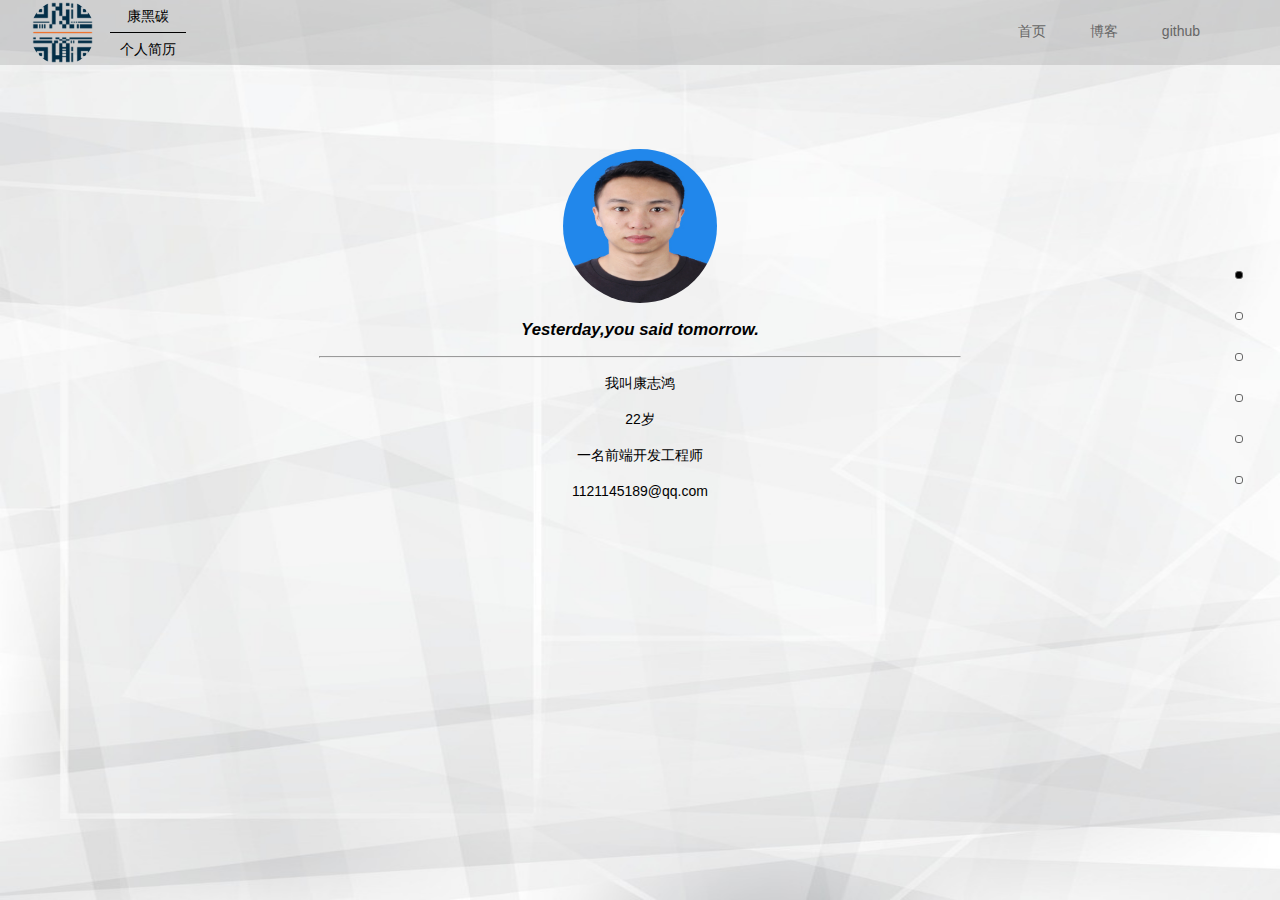
<file: index.html>
<!DOCTYPE html>
<html>

<head>
    <meta charset="utf-8">
    <meta name="viewport" content="width=device-width, initial-scale=1.0">
    <title>hello world</title>
    <link rel="stylesheet" type="text/css" href="css/index.css">
</head>

<body>
    <div class="wrapper">
        <!--网站头部-->
        <header class="header">
            <!--左部的个人信息-->
            <div class="author">
                <div class="author-logo">
                    <img src="img/resume_logo.png">
                </div>
                <div class="author-info">
                    <p class="author-name">康黑碳</p>
                    <hr/>
                    <p>个人简历</p>
                </div>
            </div>
            <!--右部的导航栏-->
            <nav class="header-nav">
                <ul class="nav-list">
                    <li><a href="#">首页</a></li>
                    <li><a href="http://blog.csdn.net/u013994112" target="_blank">博客</a></li>
                    <li><a href="https://github.com/iamzuijiasunyou" target="_blank">github</a></li>
                    <!--  <li><a href="#">关于</a></li> -->
                </ul>
            </nav>
        </header>
        <!--右边中部的滚动栏-->
        <aside class="aside-scroll" id="pageNav">
            <ul>
                <li>
                    <a href="#page1" title="首页" class="active"></a>
                </li>
                <li>
                    <a href="#page2" title="关于我"></a>
                </li>
                <li>
                    <a href="#page3" title="专业技能"></a>
                </li>
                <li>
                    <a href="#page4" title="我的经历"></a>
                </li>
                <li>
                    <a href="#page5" title="我的作品"></a>
                </li>
                <li>
                    <a href="#page6" title="联系我"></a>
                </li>
            </ul>
        </aside>
        <!--内容区域-->
        <div class="fullpage" id="fullPage">
            <div class="page-wrapper" id="pageWrapper">
                <!--第一页-->
                <article class="page index" name="page1">
                    <div class="my-photo">
                        <img src="img/user_image.jpg" class="front">
                        <img src="img/user_image2.jpg" class="back">
                    </div>
                    <h2 class="moto">yesterday,you said tomorrow.</h2>
                    <hr>
                    <p>我叫康志鸿</p>
                    <p>22岁</p>
                    <p>一名前端开发工程师</p>
                    <p>1121145189@qq.com</p>
                </article>
                <!--第二页-->
                <article class="page about-me" name="page2">
                    <!--头部-->
                    <header class="page-header">
                        <h3 class="title">关于我</h3>
                        <hr />
                        <h4 class="title-eng">ABOUT ME</h4>
                    </header>

                    <!--信息部分-->
                    <section class="my-info">
                        <div class="info-item">
                            <div class="item-logo">
                                <img src="img/education.png">
                            </div>
                            <div class="item-text">
                                <p class="item-text-key">学历</p>
                                <p class="item-text-value">本科</p>
                            </div>
                        </div>
                        <div class="info-item">
                            <div class="item-logo">
                                <img src="img/age.png">
                            </div>
                            <div class="item-text">
                                <p class="item-text-key">年龄</p>
                                <p class="item-text-value">22岁</p>
                            </div>
                        </div>
                        <div class="info-item">
                            <div class="item-logo">
                                <img src="img/coordinate.png">
                            </div>
                            <div class="item-text">
                                <p class="item-text-key">坐标</p>
                                <p class="item-text-value">广州</p>
                            </div>
                        </div>
                        <div class="info-item">
                            <div class="item-logo">
                                <img src="img/status.png">
                            </div>
                            <div class="item-text">
                                <p class="item-text-key">状态</p>
                                <p class="item-text-value">待业</p>
                            </div>
                        </div>
                    </section>
                    <section class="self-description">
                        <p>2016年毕业于重庆理工大学软件工程专业</p>
                        <p>一名进击的前端菜鸟</p>
                        <p>熟悉HTML5、CSS3和原生JavaScript</p>
                        <p>目前正在学习ES6和各种框架</p>
                    </section>
                </article>
                <!--第三页-->
                <article class="page ability" name="page3">
                    <header class="page-header">
                        <h3 class="title">
                    专业技能
                </h3>
                        <hr>
                        <h4 class="title-eng">
                    SKILL
                </h4>
                    </header>

                    <p class="ablity-moto">
                        前端的学习持之以恒，入门容易但是精通却很难。JavaScript的灵活赋予了它无穷的生机，也让它饱受诟病。但或许这就是语言的魅力所在。
                    </p>
                    <!--技能介绍区域-->
                    <section class="ability-list">
                        <div class="ability-item">
                            <div class="ability-name">
                                <img src="img/html.png">
                                <p>HTML</p>
                                <span class="arrow"></span>
                            </div>
                            <div class="ability-level">
                                <ul>
                                    <li>深刻理解W3C标准</li>
                                    <li>熟练且合理的运用HTML标签</li>
                                    <li>熟悉掌握HTML5新特性</li>
                                </ul>
                            </div>
                        </div>
                        <div class="ability-item">
                            <div class="ability-name">
                                <img src="img/css.png">
                                <p>CSS</p>
                                <span class="arrow"></span>
                            </div>
                            <div class="ability-level">
                                <ul>
                                    <li>熟练运用CSS和CSS3属性</li>
                                    <li>了解常见的兼容方案</li>
                                    <li>掌握预编译Sass</li>
                                </ul>
                            </div>
                        </div>
                        <div class="ability-item">
                            <div class="ability-name">
                                <img src="img/js.png">
                                <p>JavaScript</p>
                                <span class="arrow"></span>
                            </div>
                            <div class="ability-level">
                                <ul>
                                    <li>熟练使用原生js进行开发</li>
                                    <li>掌握jQuery</li>
                                    <li>注重的代码优雅与重构</li>
                                    <li>正在学习ES6及框架</li>
                                </ul>
                            </div>
                        </div>
                    </section>
                </article>
                <!--第四页 我的工作经历-->
                <article class="page my-career" name="page4">
                    <header class="page-header">
                        <h3 class="title">
                    我的经历
                </h3>
                        <hr />
                        <h4 class="title-eng">
                    experience
                </h4>
                    </header>
                    <p class="experience-start">2015年9月开始自学web前端开发</p>
                    <!--轮播区域-->
                    <section>
                        <div class="carousel" id="carousel">
                            <!--前后按钮-->
                            <div class="carousel-prev-next" id="prevNext">
                                <div class="carousel-prev">
                                    <a href="javascript:void(0)" data-op="prev"></a>
                                </div>
                                <div class="carousel-next">
                                    <a href="javascript:void(0)" data-op="next"></a>
                                </div>
                            </div>
                            <!--轮播图展示区-->
                            <div class="item-wrapper" id="carouselItemWrapper">
                                <!--轮播图内容项 carousel-item -->
                                <div class="carousel-item career">
                                    <div class="career-item">
                                        <h3 class="company-name">广州市华软科技有限公司</h3>
                                        <p class="career-time">2016年7月-2016年11月</p>
                                        <ul class="career-thing">
                                            <li>华软开发部(实习并转正)</li>
                                            <li>实习期间负责项目的二次开发和功能完善</li>
                                            <li>转正后负责"顺德职业技术学院社会组织实训管理平台"考试模块的实现</li>
                                        </ul>
                                    </div>
                                </div>
                                <div class="carousel-item career">
                                    <div class="career-item">
                                        <h3 class="company-name">下一家公司？？</h3>
                                        <p class="career-time">2016年12月-？</p>
                                        <ul class="career-thing">
                                            <li>希望能快点找到下一家公司</li>
                                            <li>工资要求不高，5K以上就行</li>
                                            <li>只希望公司氛围好，可以和公司共同成长</li>
                                        </ul>
                                    </div>
                                </div>
                            </div>
                        </div>
                    </section>
                    <!--轮播图导航区域-->
                    <div class="carousel-nav" id="carouselNav">
                        <hr class="cross-line" />
                        <a href="#job1" title="第一份工作"></a>
                        <a href="#job2" title="第二份工作？"></a>
                        <!--       <a href="#job3" title="第三份工作？"></a> -->
                    </div>
                </article>
                <!--第五页 我的作品-->
                <article class="page my-demo" name="page5">
                    <header class="page-header">
                        <h3 class="title">
                    我的作品
                </h3>
                        <hr />
                        <h4 class="title-eng">
                    DEMO
                </h4>
                    </header>
                    <!--作品展示区域-->
                    <section class="demo-list">
                        <div class="demo">
                            <h3 class="demo-name">汇富鹏祥公司网站</h3>
                            <div class="demo-link">
                                <span class="demo-link-icon"></span>
                            </div>
                            <div class="demo-covers">
                                <a href="http://iamzuijiasunyou.github.io/" target="_blank">
                                    <img src="img/demo_cover1.jpg">
                                </a>
                            </div>
                        </div>
                        <div class="demo">
                            <h3 class="demo-name">您正在阅读的个人简历</h3>
                            <div class="demo-link">
                                <span class="demo-link-icon"></span>
                            </div>
                            <div class="demo-covers">
                                <a href="javascript:void(0)">
                                    <img src="img/demo_cover2.jpg">
                                </a>
                            </div>
                        </div>
                        <div class="demo">
                            <h3 class="demo-name">百度前端技术学院任务</h3>
                            <div class="demo-link">
                                <span class="demo-link-icon"></span>
                            </div>
                            <div class="demo-covers">
                                <a href="https://github.com/iamzuijiasunyou/ife">
                                    <img src="img/demo_cover3.jpg">
                                </a>
                            </div>
                        </div>
                    </section>
                </article>
                <!--第六页 学习经历与规划-->
                <article class="page study-plan" name="page6">
                    <header class="page-header">
                        <h3 class="title">
                    我的学习和规划
                </h3>
                        <hr />
                        <h4 class="title-eng">
                    study&plan
                </h4>
                    </header>
                    <div class="sp-wrapper" id="sp_wrapper">
                        <nav class="sp-nav" id="sp_nav">
                            <div class="study-list">
                                <h3>学习教材</h3>
                                <ul id="book_list">
                                    <li><a href="javascript:void(0)" data-bid="6038371">DOM编程艺术</a></li>
                                    <li><a href="javascript:void(0)" data-bid="2308234">CSS权威指南</a></li>
                                    <li><a href="javascript:void(0)" data-bid="10546125">JavaScript高级程序设计</a></li>
                                    <li><a href="javascript:void(0)" data-bid="2228378">JavaScript权威指南</a></li>
                                    <li><a href="javascript:void(0)" data-bid="10792216">锋利的jQuery</a></li>
                                    <li><a href="javascript:void(0)" data-bid="3590768">javascript语言精髓</a></li>
                                </ul>
                            </div>
                            <div class="plan-list">
                                <h3>前进方向</h3>
                                <ul>
                                    <li><a href="javascript:void(0)" data-bid="">CSS3</a></li>
                                    <li><a href="javascript:void(0)" data-bid="">ES6</a></li>
                                    <li><a href="javascript:void(0)" data-bid="">框架学习</a></li>
                                    <li><a href="javascript:void(0)" data-bid="">自动化工具</a></li>
                                </ul>
                            </div>
                            <div class="toggle-sh show" id="sidebar_b">
                            </div>
                        </nav>
                        <div id="sp_info_wrapper">
                        </div>
                        <script type="text/template" id="book_temp">
                            <section class="sp-info" id="sp_info">
                                <p class="tips">data from douban</p>
                                <header>
                                    <h2>{title}</h2>
                                </header>
                                <div class="book-info">
                                    <div class="book-img">
                                        <img src="{image}">
                                    </div>
                                    <div class="info-item">
                                        <ul>
                                            <li>
                                                <span>作者：</span>
                                                <span>{author}</span>
                                            </li>
                                            <li>
                                                <span>出版社：</span>
                                                <span>{publisher}</span>
                                            </li>
                                            <li>
                                                <span>译者：</span>
                                                <span>{translator}</span>
                                            </li>
                                            <li>
                                                <span>出版年：</span>
                                                <span>{pubdate}</span>
                                            </li>
                                            <li>
                                                <span>页数：</span>
                                                <span>{pages}</span>
                                            </li>
                                            <li>
                                                <span>定价：</span>
                                                <span>{price}</span>
                                            </li>
                                            <li>
                                                <span>装帧：</span>
                                                <span>{binding}</span>
                                            </li>
                                            <li>
                                                <span>ISBN：</span>
                                                <span>{isbn13}</span>
                                            </li>
                                        </ul>
                                    </div>
                                </div>
                                <div class="summary">简介：{summary}</div>
                            </section>
                        </script>
                </article>
                </div>
            </div>
        </div>
    </div>
    <script src="js/pagejs/page.js"></script>
    <script src="js/carouseljs/carousel.js"></script>
    <script src="js/ajaxjs/Ajax.js"></script>
    <script src="js/tempjs/temp.js"></script>
    <script src="js/index.js"></script>
</body>

</html>
</file>
<file: css/index.css>
@charset "UTF-8";
html,
body {
  height: 100%; }

body {
  font: 14px/1.5 'Helvetica Neue', Helvetica, Arial, sans-serif; }

.wrapper {
  position: relative;
  margin: 0 auto;
  width: 100%;
  height: 100%;
  background: url(../img/bg.jpg) no-repeat center;
  background-size: 100% 100%; }

body,
div,
ul,
ol,
p,
hr {
  margin: 0;
  padding: 0; }

body {
  font-size: 14px; }

a {
  text-decoration: none;
  color: #000; }

/*头部样式*/
.header {
  position: absolute;
  top: 0;
  right: 0;
  left: 0;
  height: 65px;
  background: rgba(153, 153, 153, 0.3);
  overflow: hidden;
  z-index: 1000; }

/*头部左边个人信息区域*/
.author {
  float: left;
  margin-left: 30px; }

.author-logo {
  float: left;
  font-size: 0; }

.author-logo img {
  width: 65px;
  height: 65px;
  border-radius: 50%; }

.author-info {
  float: left;
  margin-left: 15px;
  line-height: 32px;
  text-align: center; }

.author-info p {
  padding: 0 10px; }

.author-info hr {
  border: 0;
  border-top: 1px solid #000; }

/*右边导航区域*/
.header-nav {
  float: right;
  margin-right: 60px; }

.nav-list {
  list-style: none; }

.nav-list li {
  display: inline-block; }

.nav-list li a {
  display: inline-block;
  box-sizing: border-box;
  padding: 0 20px;
  line-height: 63px;
  color: #666; }

.nav-list li a:hover {
  border-bottom: 2px solid #1FAEFF;
  color: #000; }

.aside-scroll {
  position: absolute;
  top: 254px;
  bottom: 0;
  right: 0;
  width: 60px;
  z-index: 1000; }

.aside-scroll ul {
  list-style: none; }

.aside-scroll ul li {
  padding: 10px 0; }

.aside-scroll ul a {
  display: inline-block;
  width: 6px;
  height: 6px;
  margin: 0 15px;
  border-radius: 3px;
  border: 1px solid #666; }

.aside-scroll ul a.active {
  background: #000; }

/*主要的内容区域*/
.fullpage {
  position: absolute;
  top: 0;
  right: 0;
  bottom: 0;
  left: 0;
  overflow: hidden; }

.page-wrapper {
  position: relative;
  height: 100%; }

.fullpage .page {
  width: 100%;
  height: 100%;
  margin: 0 auto;
  padding-top: 85px;
  box-sizing: border-box;
  text-align: center;
  overflow: hidden; }

/* .fullpage .page.active{
    animation: show 1s linear .8s forwards;
}

@keyframes show{
    from{
        opacity: 0;
    }
    to{
        opacity: 1;
    }
}
 */
/*内容的头部 公有部分*/
.page-header {
  text-align: center; }

.page-header .title {
  margin: 5px 0;
  font-size: 24px; }

.page-header hr {
  width: 0px;
  height: 2px;
  margin: 0 auto;
  background: #f00;
  border: none;
  transition: width linear 0.8s 0.8s; }

.page-header .title-eng {
  margin: 5px 0;
  font-size: 12px;
  text-transform: uppercase;
  color: #f00; }

.page-header .title-eng:before,
.page-header .title-eng:after {
  display: inline-block;
  content: "·";
  padding: 0 10px; }

.active .page-header hr {
  width: 150px; }

/*page1: index start*/
.index hr {
  width: 50%;
  margin: 0 auto; }

.my-photo {
  position: relative;
  height: 154px;
  margin-top: 5%; }

.my-photo img {
  display: block;
  position: absolute;
  width: 154px;
  height: 154px;
  left: 50%;
  top: 0;
  margin-left: -77px;
  border-radius: 50%; }

.my-photo .front {
  z-index: 10;
  transition: opacity 1.3s; }

.my-photo .front:hover {
  opacity: 0;
  box-shadow: 0px 0px 5px #aad7ff; }

.moto {
  font-style: italic;
  font-size: 1.2em; }

.moto:first-letter {
  text-transform: uppercase; }

.back {
  opacity: 0;
  box-shadow: 0px 0px 10px #FF0000;
  transition: all 1.5s; }

.my-photo .front:hover + .back {
  opacity: 1; }

.index p {
  margin: 15px 0; }

/*page2: about-me start*/
.my-info {
  width: 50%;
  height: 150px;
  padding: 0 5%;
  margin: 30px auto;
  border-radius: 30px;
  background: #a0a0b4; }

.my-info .info-item {
  float: left;
  width: 25%;
  height: 100%; }

.item-logo {
  width: 80px;
  height: 80px;
  margin: 5% auto;
  border: 4px solid #fff;
  box-sizing: border-box;
  border-radius: 50%;
  text-align: center;
  overflow: hidden; }

.item-logo:hover {
  border-color: #bdbdcb;
  background: #fff; }

@keyframes move {
  0% {
    transform: translateX(0px);
    opacity: 1; }
  50% {
    transform: translateX(100px);
    opacity: 0; }
  51% {
    transform: translateX(-100px);
    opacity: 1; }
  100% {
    transform: translateX(0px);
    opacity: 1; } }
.item-logo img {
  width: 60%;
  height: 50%;
  margin: 25% 0;
  transition: all .8s; }

.item-logo:hover img {
  animation: move .8s; }

.item-text {
  width: 50%;
  height: 40%;
  margin: 0 auto; }

.item-text-key,
.item-text-value {
  position: relative;
  height: 40%;
  font-size: 14px;
  color: #fff; }

.item-text-key {
  text-align: left; }

.item-text-value {
  margin-bottom: 20%;
  text-align: right; }

.item-text-value:before {
  display: block;
  content: "";
  position: absolute;
  top: 0;
  left: 0;
  width: 100%;
  height: 2px;
  background: #ccc;
  transform: rotate(-35deg);
  -webkit-transform: rotate(-35deg); }

.self-description {
  position: relative;
  width: 80%;
  margin: 0 auto; }

.self-description:before {
  display: block;
  content: "";
  position: absolute;
  top: 0;
  left: 0;
  width: 5%;
  padding-bottom: 5%;
  border-width: 2px 0 0 2px;
  border-style: solid;
  border-color: #5686d6; }

.self-description:after {
  display: block;
  content: "";
  position: absolute;
  bottom: 0;
  right: 0;
  width: 5%;
  padding-bottom: 5%;
  border-width: 0 2px 2px 0;
  border-style: solid;
  border-color: #5686d6; }

.self-description p {
  font-size: 14px;
  line-height: 2.5;
  color: #5686d6; }

/*page3: ability*/
.ablity-moto {
  width: 80%;
  margin: 50px auto;
  font-size: 14px;
  line-height: 2; }

.ability-list {
  width: 80%;
  margin: 50px auto; }

.ability-item {
  float: left;
  width: 33.3%; }

.ability-name img {
  width: 90px;
  height: 100px;
  transition: all 1s; }

.ability-name img:hover {
  transform: scale(1.2, 1.2);
  -webkit-transform: scale(1.2, 1.2);
  -ms-transform: scale(1.2, 1.2); }

.ability-name p {
  margin: 30px; }

.ability-name span.arrow {
  display: inline-block;
  width: 20px;
  height: 20px;
  background: url(../img/arrow.png);
  transition: transform .8s; }

.ability-name:hover span.arrow {
  transform: rotate(180deg); }

.ability-name:hover + .ability-level {
  height: 100px;
  padding: 20px 0; }

.ability-level {
  position: relative;
  height: 0;
  left: -25%;
  width: 150%;
  border-radius: 1em;
  background: #c8c8dc;
  overflow: hidden;
  transition: height .8s; }

.ability-level ul {
  text-align: left;
  margin-left: 40px; }

/*page4: my-experience*/
.experience-start {
  margin: 20px 0; }

/*主要的图片轮播部分*/
.carousel {
  position: relative;
  width: 900px;
  height: 300px;
  margin: 0 auto;
  text-align: left;
  overflow: hidden; }

/*轮播图外包裹*/
.item-wrapper {
  position: relative;
  height: 300px; }

.carousel-item {
  float: left;
  width: 900px;
  height: 300px;
  background: url(../img/exp_bg.jpg) no-repeat;
  background-size: cover; }

/*向前向后按钮*/
.carousel-prev-next {
  position: absolute;
  top: 50%;
  left: 15px;
  right: 15px;
  height: 60px;
  margin-top: -30px;
  overflow: hidden;
  z-index: 100; }

.carousel-prev-next a {
  width: 60px;
  height: 60px; }

.carousel-prev a {
  float: left;
  background: url(../img/prev.png) no-repeat center;
  background-size: cover; }

.carousel-next a {
  float: right;
  background: url(../img/next.png) no-repeat center;
  background-size: cover; }

.career-item {
  width: 400px;
  margin: 40px 0 0 140px; }

.career-item .company-name {
  font-size: 150%;
  line-height: 1;
  margin: .3em 0; }

.career-item .career-time {
  line-height: 2.5; }

.career-thing li {
  margin-top: 10px; }

/*轮播导航栏样式*/
.carousel-nav {
  position: relative;
  width: 40%;
  height: 30px;
  margin: 15px auto;
  text-align: center; }

.carousel-nav hr {
  position: absolute;
  top: 50%;
  left: 0;
  right: 0;
  height: 2px;
  margin-top: -1px;
  border: none;
  background: #afafb0; }

.carousel-nav a {
  display: inline-block;
  margin-left: 20px;
  height: 30px;
  width: 30px;
  border-radius: 15px;
  background: -webkit-linear-gradient(#949494, #afafb0 50%, #fff 100%);
  background: -moz-linear-gradient(#949494, #afafb0 50%, #fff 100%);
  background: -o-linear-gradient(#949494, #afafb0 50%, #fff 100%);
  background: linear-gradient(#949494, #afafb0 50%, #fff 100%);
  z-index: 100; }

/*page5: my-demo*/
.demo-list {
  width: 1000px;
  height: 200px;
  margin: 50px auto 20px; }

.demo {
  position: relative;
  float: left;
  width: 200px;
  height: 150px;
  margin: 0 25px;
  background: #d2d2d2;
  outline: 2px solid #efefef;
  box-shadow: 0 2px 5px #8b8b8b;
  cursor: pointer;
  overflow: hidden;
  transition: all 1s; }

.demo:hover {
  background: #fff; }

.demo-name {
  position: absolute;
  left: 0;
  right: 0;
  bottom: 100%;
  text-align: center;
  transition: all 1s; }

.demo:hover .demo-name {
  bottom: 60%; }

.demo-link {
  position: absolute;
  left: 0;
  right: 0;
  top: 100%;
  height: 56px;
  text-align: center;
  transition: all 1s; }

.demo:hover .demo-link {
  top: 40%; }

.demo-link-icon {
  display: inline-block;
  width: 56px;
  height: 56px;
  background: url(../img/demo_link.png) no-repeat center;
  background-size: cover; }

.demo-covers {
  height: 100%;
  margin: 0 auto; }

.demo-covers a {
  display: block; }

.demo:hover .demo-covers {
  opacity: 0.1; }

/*page6 : study-plan*/
/*左侧导航栏样式*/
.sp-nav {
  float: left;
  position: relative;
  width: 20%;
  background: rgba(153, 153, 153, 0.3);
  text-align: left;
  left: 0;
  transition: left 1s; }

.sp-nav.hidden {
  left: -20%;
  margin-left: 30px; }

.sp-wrapper {
  margin-top: 15px;
  overflow: hidden; }

.study-list h3,
.plan-list h3 {
  padding-left: 5%; }

.study-list ul,
.plan-list ul {
  list-style: none;
  padding-left: 15%; }

.plan-list ul li,
.study-list ul li {
  padding: 5px 20px 5px 5px; }

.plan-list ul li:hover,
.study-list ul li:hover {
  background: rgba(0, 163, 207, 0.5);
  box-shadow: 0 0 5px #90ccdc; }

.toggle-sh {
  position: absolute;
  top: 50%;
  right: 0;
  height: 30px;
  width: 30px;
  margin-top: -15px;
  margin-left: -15px;
  cursor: pointer;
  background: url(../img/prev.png) no-repeat center;
  background-size: cover;
  transition: background 1s; }

.toggle-sh.hidden {
  background: url(../img/next.png) no-repeat center;
  background-size: cover; }

/*右侧详情区域*/
.sp-info {
  width: 60%;
  margin-left: 30%;
  text-align: left;
  animation: easeshow 1s linear; }

.sp-info .tips {
  color: #aaa;
  font-size: 12px; }

.sp-info:after {
  content: "";
  clear: both;
  /*去除浮动*/ }

.book-info {
  overflow: hidden;
  /*去除浮动*/ }

.book-img {
  width: 106px;
  height: 139px;
  float: left; }

.sp-info .info-item {
  float: left;
  margin-left: 50px; }

.sp-info .info-item ul {
  list-style: none; }

.summary {
  margin-top: 15px; }

@keyframes easeshow {
  0% {
    transform: scale(0, 0); }
  70%,
    100% {
    transform: scale(1, 1); }
  85% {
    transform: scale(1.1, 1.1); } }

/*# sourceMappingURL=index.css.map */
</file>
